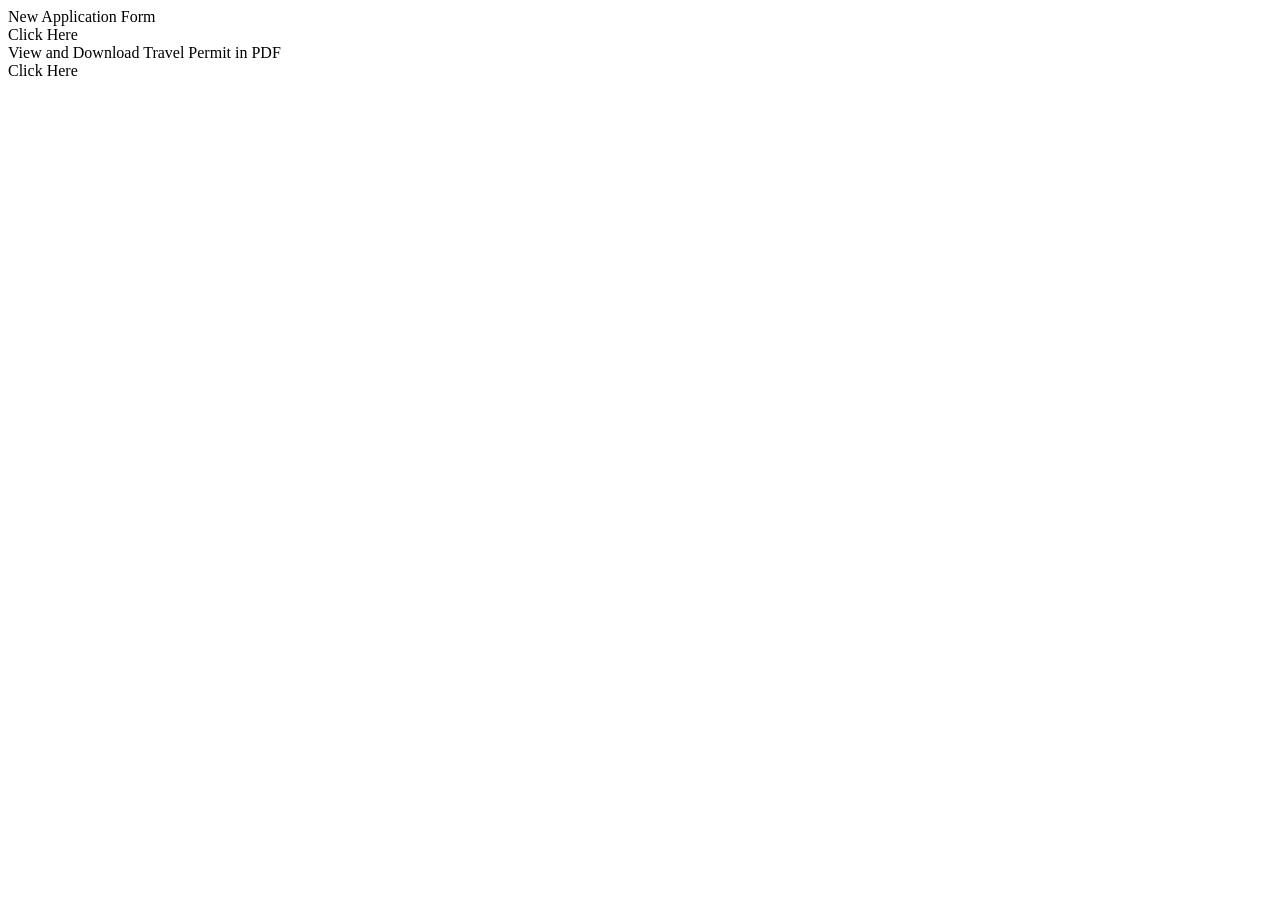
<file: src/main/resources/templates/citizen/index.html>
<!DOCTYPE html>
<html xmlns:th="http://www.thymeleaf.org" xmlns:sec="http://www.thymeleaf.org/extras/spring-security" lang="en">

<head>
  <span th:replace="fragments/citizen_fragments :: head('e-TravelPermit')">
  </span>
  <span th:replace="fragments/citizen_fragments :: common-css"></span>
</head>

<body id="page-top">
  <div id="wrapper">
    <span th:replace="fragments/citizen_fragments :: side-navbar('home','')"></span>
    <div id="content-wrapper" class="d-flex flex-column">
      <div id="content">
        <span th:replace="fragments/citizen_fragments :: top-navbar"></span>
        <div class="container-fluid">
          <div class="row">
            <div class="col-xl-6 col-md-6 mb-4">
              <div class="card border-left-info shadow h-100 py-2">
                <div class="card-body count-card">
                  <a th:href="@{/citizen/newRequest}" style="text-decoration: none;">
                    <div class="row no-gutters align-items-center">
                      <div class="col mr-2">
                        <div class="text-xs font-weight-bold text-info text-uppercase mb-1">
                          New Application Form
                        </div>
                        <div class="text-xs font-weight-bold text-gray-800">
                          Click Here
                        </div>
                      </div>
                      <div class="col-auto">
                        <i class="fas fa-times-circle fa-2x text-gray-300"></i>
                      </div>
                    </div>
                  </a>
                </div>
              </div>
            </div>
            <div class="col-xl-6 col-md-6 mb-4">
              <div class="card border-left-success shadow h-100 py-2">
                <div class="card-body count-card">
                  <a th:href="@{/citizen/getApplications}" style="text-decoration: none;">
                    <div class="row no-gutters align-items-center">
                      <div class="col mr-2">
                        <div class="text-xs font-weight-bold text-success text-uppercase mb-1">
                          View and Download Travel Permit in PDF
                        </div>
                        <div class="text-xs font-weight-bold text-gray-800">
                          Click Here
                        </div>
                      </div>
                      <div class="col-auto">
                        <i class="fas fa-edit fa-2x text-gray-300"></i>
                      </div>
                    </div>
                  </a>
                </div>
              </div>
            </div>
          </div>
        </div>
      </div>
      <span th:replace="fragments/citizen_fragments :: footer"></span>
    </div>
  </div>
  <a class="scroll-to-top rounded" href="#page-top">
    <i class="fas fa-angle-up"></i>
  </a>
  <span th:replace="fragments/citizen_fragments :: common-js('')"></span>
  <script th:if="${successMsg}" th:inline="javascript">
    /*<![CDATA[*/
    var msg = /*[[${successMsg}]]*/ "";
    /*]]>*/
    $.alert({
      title: 'Success!',
      content: msg,
      type: 'green',
      typeAnimated: true
    });
  </script>
  <script th:if="${errMsg}" th:inline="javascript">
    /*<![CDATA[*/
    var msg = /*[[${errMsg}]]*/ "";
    /*]]>*/
    $.alert({
      title: 'Error!',
      content: msg,
      type: 'red',
      typeAnimated: true
    });
  </script>
  <script>
    $(function () {
      $(".loader").fadeOut("slow");
    });
  </script>
</body>

</html>
</file>
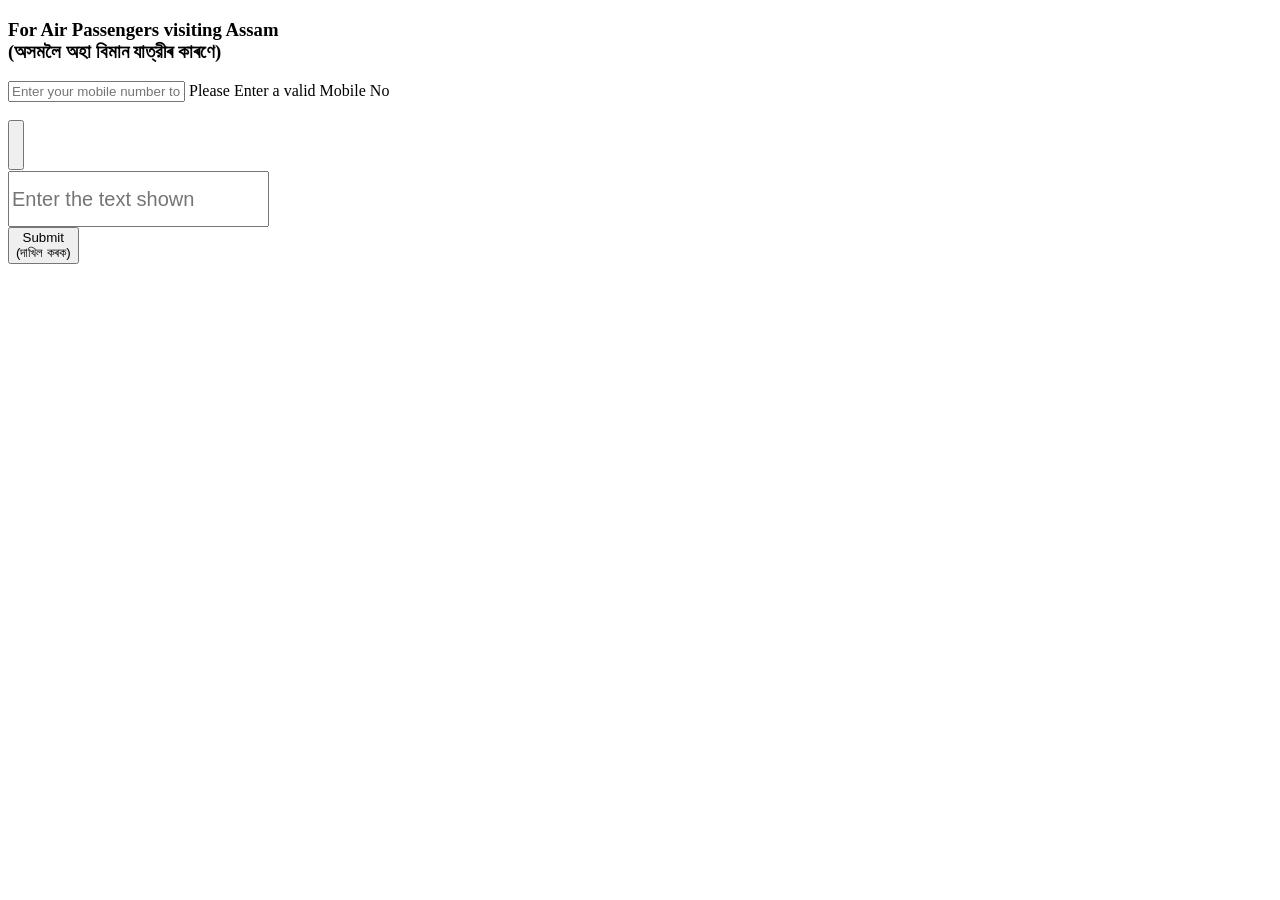
<file: src/main/resources/templates/unlogged/index.html>
<!DOCTYPE html>
<html lang="en">

<head>
  <span th:replace="fragments/unlogged_fragments :: head('e-TravelPermit')">
  </span>
  <span th:replace="fragments/unlogged_fragments :: common-css"></span>
</head>


<body>
  <nav th:replace="fragments/unlogged_fragments :: nav-top"></nav>

  <!-- Masthead -->
  <header class="masthead text-white text-center">
    <div class="overlay"></div>
    <div class="container" style="filter: none;-webkit-filter: none;">
      <div class="row">
        <div class="col-xl-9 mx-auto">
          <h3 class="mb-5">
            For Air Passengers visiting Assam<br />(অসমলৈ অহা বিমান যাত্রীৰ কাৰণে)
          </h3>
        </div>
        <div class="col-md-10 col-lg-8 col-xl-7 mx-auto">
          <form th:action="@{/register}" method="POST" autocomplete="off">
            <div class="row">
              <div class="col-12 mb-3">
                <input type="text" name="mobileNo" id="mobileNo" class="form-control form-control-lg w-100"
                  placeholder="Enter your mobile number to continue....." maxlength="10"
                  onkeyup="if (/\D/g.test(this.value)) this.value = this.value.replace(/\D/g,'')" />
                <span class="error" th:if="${errMsg}">Please Enter a valid Mobile No</span>
              </div>
            </div>
            <div class="row">
              <div class="col-4">
                <img id="captchaImg" th:src="@{/genCaptchaRegister.png}">
              </div>
              <div class="col-2">
                <button onclick="refreshcatcha();" id="captchaRefreshBut" type="button" class="btn btn-secondary w-100"
                  style="height : 50px;"><i class="fas fa-redo"></i></button>
              </div>
              <div class="col-6">
                <input type="text" class="form-control w-100" name="captcha" id="captcha" autocomplete="off" required
                  placeholder="Enter the text shown" style="height : 50px; font-size: 20px;">
              </div>
            </div>
            <div class="row mt-3">
              <div class="col-4 offset-md-4">
                <button type="submit" class="btn btn-block btn-lg btn-primary">
                  Submit<br>(দাখিল কৰক)
                </button>
              </div>
            </div>
          </form>
        </div>
      </div>
    </div>
  </header>

  <footer th:replace="fragments/unlogged_fragments :: footer"></footer>

  <span th:replace="fragments/unlogged_fragments :: common-js"></span>

  <span th:replace="fragments/unlogged_fragments :: login-modal"></span>

  <script>
    $(window).on("load", function () {
      $("#loginModal").click(function () {
        refreshcatchaLogin();
        $("#myModal").modal("show");
      });
      refreshcatcha();
      $('#myModal').on('hidden.bs.modal', function () {
        refreshcatcha();
      });
    });
  </script>
  <script th:if="${msg}" th:inline="javascript">
    /*<![CDATA[*/
    var msg = /*[[${msg}]]*/ "";
    /*]]>*/
    $.alert({
      title: 'Success!',
      content: msg,
      type: 'green',
      typeAnimated: true
    });
  </script>
  <script th:if="${msgErr}" th:inline="javascript">
    /*<![CDATA[*/
    var msg = /*[[${msgErr}]]*/ "";
    /*]]>*/
    $.alert({
      title: 'Error!',
      content: msg,
      type: 'red',
      typeAnimated: true
    });
  </script>
  <script>
    function refreshcatcha() {
      var id = Math.random();
      $('#captchaImg').attr("src", contextPath + "genCaptchaRegister.png?" + id);
      // $('#ansCaptcha').val("");
    }

    function refreshcatchaLogin() {
      var id = Math.random();
      $('#captchaImgLogin').attr("src", contextPath + "genCaptcha.png?" + id);
      // $('#ansCaptcha').val("");
    }
  </script>
  <script th:if="${param.error}" th:inline="javascript">
    $(window).on("load", function () {
      /*<![CDATA[*/
      var msg = /*[[${param.error}]]*/ "";
      /*]]>*/
      $("#errorMsg").html(msg);
      $("#myModal").modal("show");
    });
  </script>
</body>

</html>
</file>
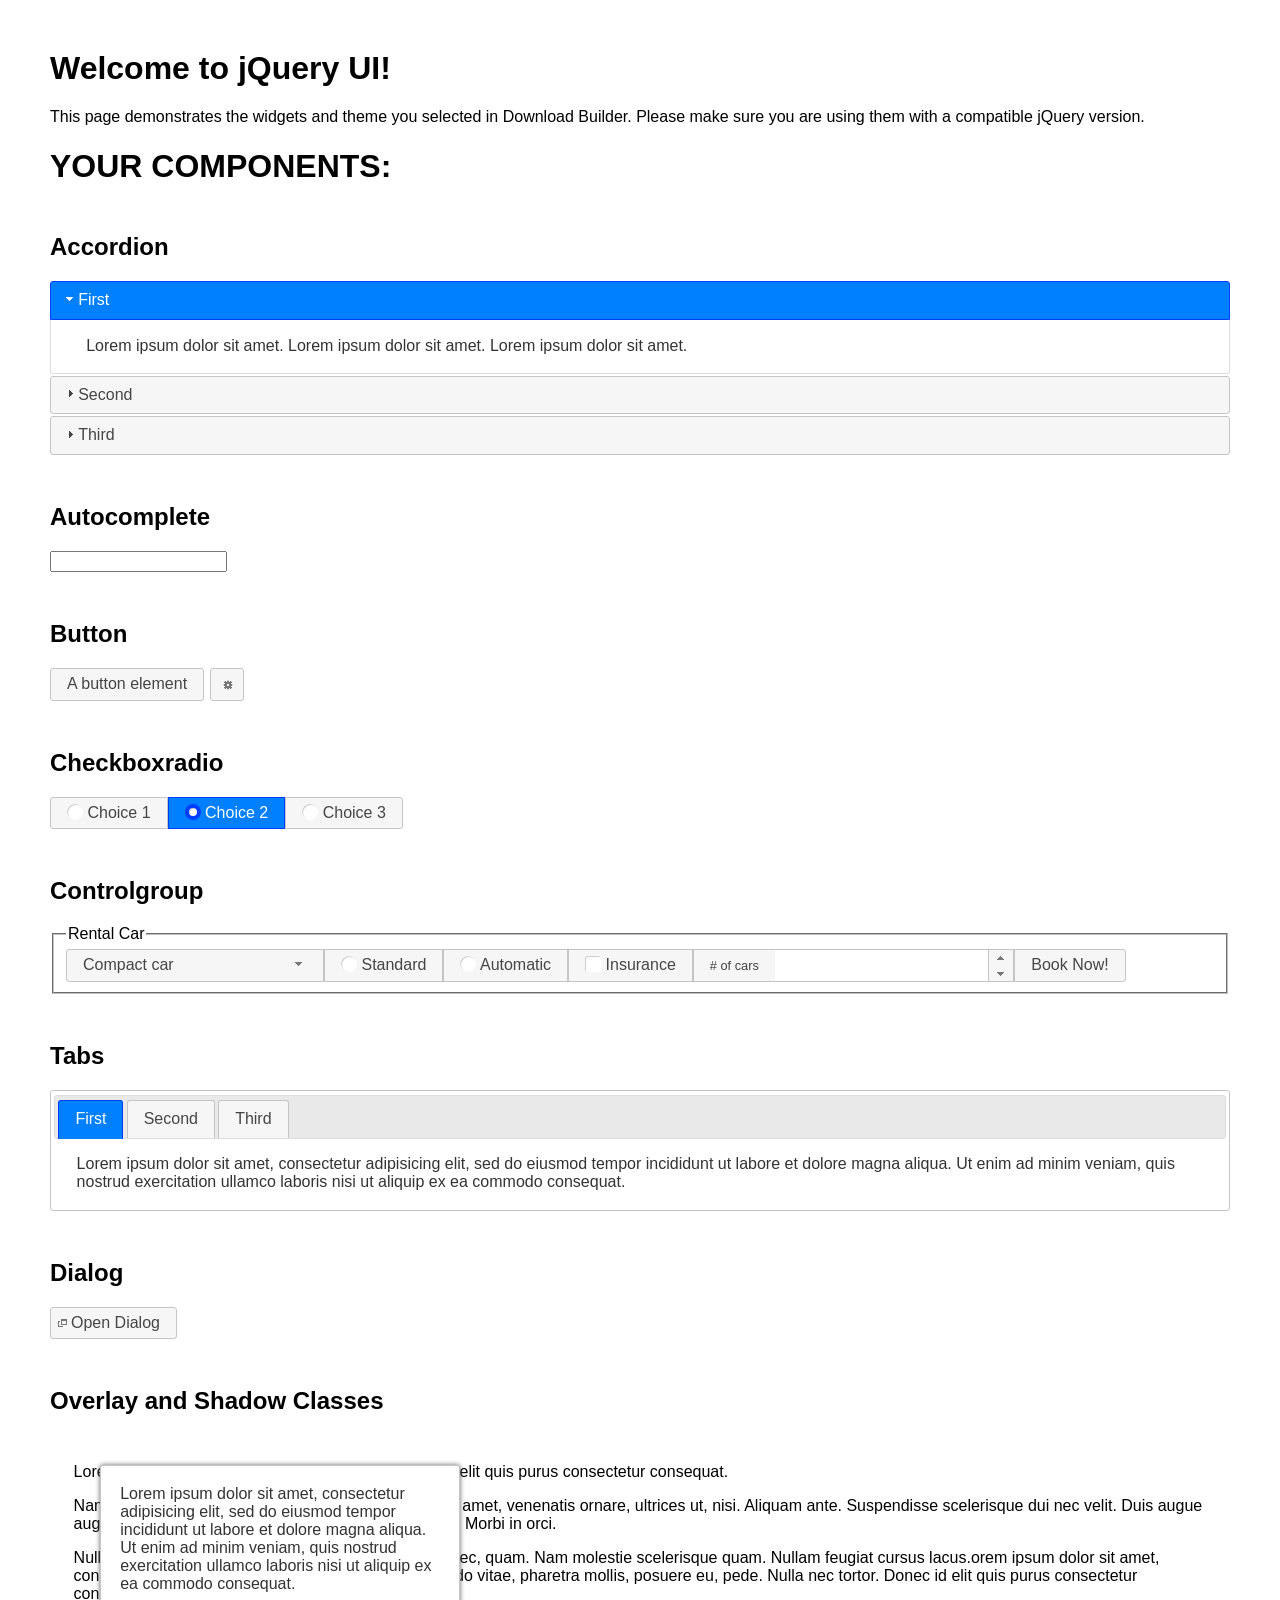
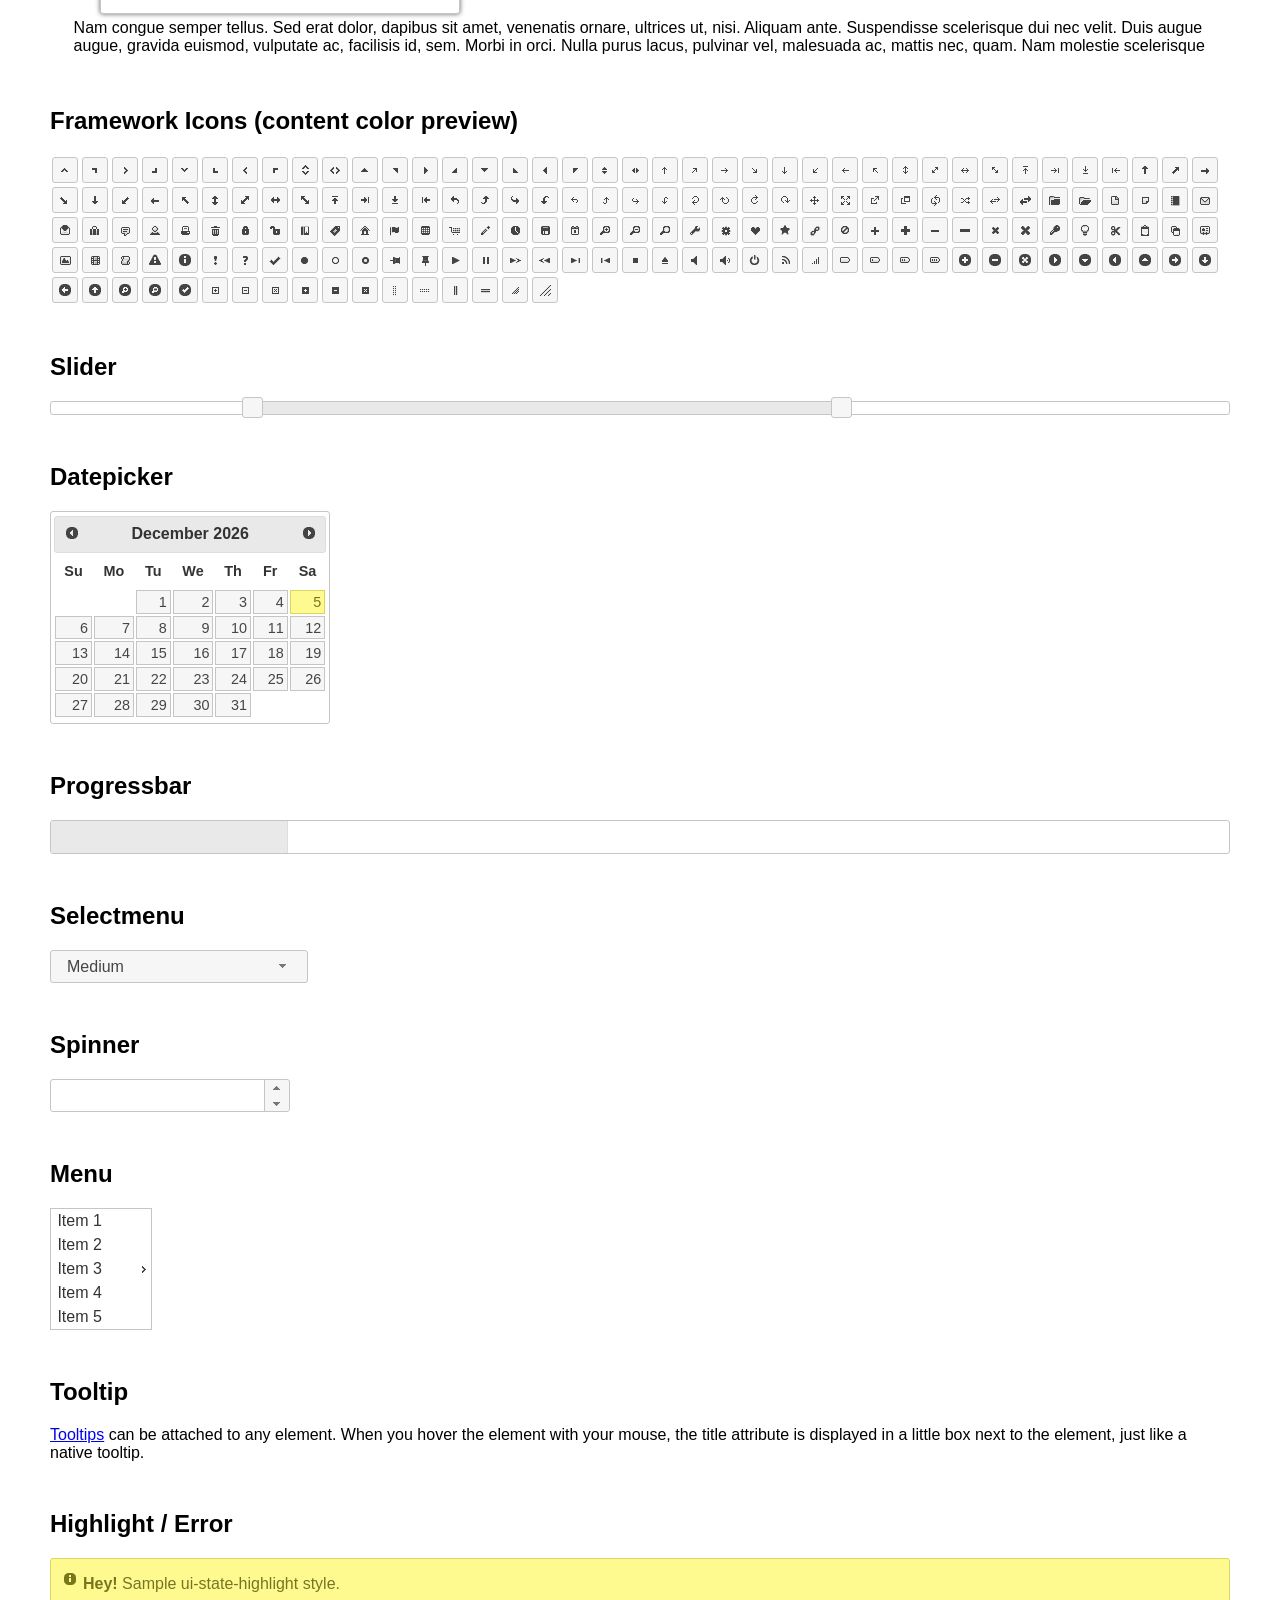
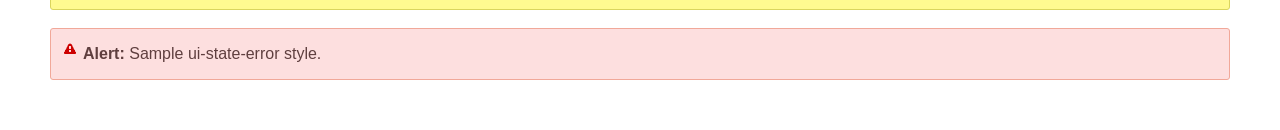
<file: src/main/resources/static/plugins/jqueryUI/index.html>
<!doctype html>
<html lang="us">
<head>
	<meta charset="utf-8">
	<title>jQuery UI Example Page</title>
	<link href="jquery-ui.css" rel="stylesheet">
	<style>
	body{
		font-family: "Trebuchet MS", sans-serif;
		margin: 50px;
	}
	.demoHeaders {
		margin-top: 2em;
	}
	#dialog-link {
		padding: .4em 1em .4em 20px;
		text-decoration: none;
		position: relative;
	}
	#dialog-link span.ui-icon {
		margin: 0 5px 0 0;
		position: absolute;
		left: .2em;
		top: 50%;
		margin-top: -8px;
	}
	#icons {
		margin: 0;
		padding: 0;
	}
	#icons li {
		margin: 2px;
		position: relative;
		padding: 4px 0;
		cursor: pointer;
		float: left;
		list-style: none;
	}
	#icons span.ui-icon {
		float: left;
		margin: 0 4px;
	}
	.fakewindowcontain .ui-widget-overlay {
		position: absolute;
	}
	select {
		width: 200px;
	}
	</style>
</head>
<body>

<h1>Welcome to jQuery UI!</h1>

<div class="ui-widget">
	<p>This page demonstrates the widgets and theme you selected in Download Builder. Please make sure you are using them with a compatible jQuery version.</p>
</div>

<h1>YOUR COMPONENTS:</h1>


<!-- Accordion -->
<h2 class="demoHeaders">Accordion</h2>
<div id="accordion">
	<h3>First</h3>
	<div>Lorem ipsum dolor sit amet. Lorem ipsum dolor sit amet. Lorem ipsum dolor sit amet.</div>
	<h3>Second</h3>
	<div>Phasellus mattis tincidunt nibh.</div>
	<h3>Third</h3>
	<div>Nam dui erat, auctor a, dignissim quis.</div>
</div>



<!-- Autocomplete -->
<h2 class="demoHeaders">Autocomplete</h2>
<div>
	<input id="autocomplete" title="type &quot;a&quot;">
</div>



<!-- Button -->
<h2 class="demoHeaders">Button</h2>
<button id="button">A button element</button>
<button id="button-icon">An icon-only button</button>



<!-- Checkboxradio -->
<h2 class="demoHeaders">Checkboxradio</h2>
<form style="margin-top: 1em;">
	<div id="radioset">
		<input type="radio" id="radio1" name="radio"><label for="radio1">Choice 1</label>
		<input type="radio" id="radio2" name="radio" checked="checked"><label for="radio2">Choice 2</label>
		<input type="radio" id="radio3" name="radio"><label for="radio3">Choice 3</label>
	</div>
</form>



<!-- Controlgroup -->
<h2 class="demoHeaders">Controlgroup</h2>
<fieldset>
	<legend>Rental Car</legend>
	<div id="controlgroup">
		<select id="car-type">
			<option>Compact car</option>
			<option>Midsize car</option>
			<option>Full size car</option>
			<option>SUV</option>
			<option>Luxury</option>
			<option>Truck</option>
			<option>Van</option>
		</select>
		<label for="transmission-standard">Standard</label>
		<input type="radio" name="transmission" id="transmission-standard">
		<label for="transmission-automatic">Automatic</label>
		<input type="radio" name="transmission" id="transmission-automatic">
		<label for="insurance">Insurance</label>
		<input type="checkbox" name="insurance" id="insurance">
		<label for="horizontal-spinner" class="ui-controlgroup-label"># of cars</label>
		<input id="horizontal-spinner" class="ui-spinner-input">
		<button>Book Now!</button>
	</div>
</fieldset>



<!-- Tabs -->
<h2 class="demoHeaders">Tabs</h2>
<div id="tabs">
	<ul>
		<li><a href="#tabs-1">First</a></li>
		<li><a href="#tabs-2">Second</a></li>
		<li><a href="#tabs-3">Third</a></li>
	</ul>
	<div id="tabs-1">Lorem ipsum dolor sit amet, consectetur adipisicing elit, sed do eiusmod tempor incididunt ut labore et dolore magna aliqua. Ut enim ad minim veniam, quis nostrud exercitation ullamco laboris nisi ut aliquip ex ea commodo consequat.</div>
	<div id="tabs-2">Phasellus mattis tincidunt nibh. Cras orci urna, blandit id, pretium vel, aliquet ornare, felis. Maecenas scelerisque sem non nisl. Fusce sed lorem in enim dictum bibendum.</div>
	<div id="tabs-3">Nam dui erat, auctor a, dignissim quis, sollicitudin eu, felis. Pellentesque nisi urna, interdum eget, sagittis et, consequat vestibulum, lacus. Mauris porttitor ullamcorper augue.</div>
</div>



<h2 class="demoHeaders">Dialog</h2>
<p>
	<button id="dialog-link" class="ui-button ui-corner-all ui-widget">
		<span class="ui-icon ui-icon-newwin"></span>Open Dialog
	</button>
</p>

<h2 class="demoHeaders">Overlay and Shadow Classes</h2>
<div style="position: relative; width: 96%; height: 200px; padding:1% 2%; overflow:hidden;" class="fakewindowcontain">
	<p>Lorem ipsum dolor sit amet,  Nulla nec tortor. Donec id elit quis purus consectetur consequat. </p><p>Nam congue semper tellus. Sed erat dolor, dapibus sit amet, venenatis ornare, ultrices ut, nisi. Aliquam ante. Suspendisse scelerisque dui nec velit. Duis augue augue, gravida euismod, vulputate ac, facilisis id, sem. Morbi in orci. </p><p>Nulla purus lacus, pulvinar vel, malesuada ac, mattis nec, quam. Nam molestie scelerisque quam. Nullam feugiat cursus lacus.orem ipsum dolor sit amet, consectetur adipiscing elit. Donec libero risus, commodo vitae, pharetra mollis, posuere eu, pede. Nulla nec tortor. Donec id elit quis purus consectetur consequat. </p><p>Nam congue semper tellus. Sed erat dolor, dapibus sit amet, venenatis ornare, ultrices ut, nisi. Aliquam ante. Suspendisse scelerisque dui nec velit. Duis augue augue, gravida euismod, vulputate ac, facilisis id, sem. Morbi in orci. Nulla purus lacus, pulvinar vel, malesuada ac, mattis nec, quam. Nam molestie scelerisque quam. </p><p>Nullam feugiat cursus lacus.orem ipsum dolor sit amet, consectetur adipiscing elit. Donec libero risus, commodo vitae, pharetra mollis, posuere eu, pede. Nulla nec tortor. Donec id elit quis purus consectetur consequat. Nam congue semper tellus. Sed erat dolor, dapibus sit amet, venenatis ornare, ultrices ut, nisi. Aliquam ante. </p><p>Suspendisse scelerisque dui nec velit. Duis augue augue, gravida euismod, vulputate ac, facilisis id, sem. Morbi in orci. Nulla purus lacus, pulvinar vel, malesuada ac, mattis nec, quam. Nam molestie scelerisque quam. Nullam feugiat cursus lacus.orem ipsum dolor sit amet, consectetur adipiscing elit. Donec libero risus, commodo vitae, pharetra mollis, posuere eu, pede. Nulla nec tortor. Donec id elit quis purus consectetur consequat. Nam congue semper tellus. Sed erat dolor, dapibus sit amet, venenatis ornare, ultrices ut, nisi. </p>

	<!-- ui-dialog -->
	<div class="ui-widget-overlay ui-front"></div>
	<div style="position: absolute; width: 320px; left: 50px; top: 30px; padding: 1.2em" class="ui-widget ui-front ui-widget-content ui-corner-all ui-widget-shadow">
		Lorem ipsum dolor sit amet, consectetur adipisicing elit, sed do eiusmod tempor incididunt ut labore et dolore magna aliqua. Ut enim ad minim veniam, quis nostrud exercitation ullamco laboris nisi ut aliquip ex ea commodo consequat.
	</div>

</div>

<!-- ui-dialog -->
<div id="dialog" title="Dialog Title">
	<p>Lorem ipsum dolor sit amet, consectetur adipisicing elit, sed do eiusmod tempor incididunt ut labore et dolore magna aliqua. Ut enim ad minim veniam, quis nostrud exercitation ullamco laboris nisi ut aliquip ex ea commodo consequat.</p>
</div>



<h2 class="demoHeaders">Framework Icons (content color preview)</h2>
<ul id="icons" class="ui-widget ui-helper-clearfix">
	<li class="ui-state-default ui-corner-all" title=".ui-icon-caret-1-n"><span class="ui-icon ui-icon-caret-1-n"></span></li>
	<li class="ui-state-default ui-corner-all" title=".ui-icon-caret-1-ne"><span class="ui-icon ui-icon-caret-1-ne"></span></li>
	<li class="ui-state-default ui-corner-all" title=".ui-icon-caret-1-e"><span class="ui-icon ui-icon-caret-1-e"></span></li>
	<li class="ui-state-default ui-corner-all" title=".ui-icon-caret-1-se"><span class="ui-icon ui-icon-caret-1-se"></span></li>
	<li class="ui-state-default ui-corner-all" title=".ui-icon-caret-1-s"><span class="ui-icon ui-icon-caret-1-s"></span></li>
	<li class="ui-state-default ui-corner-all" title=".ui-icon-caret-1-sw"><span class="ui-icon ui-icon-caret-1-sw"></span></li>
	<li class="ui-state-default ui-corner-all" title=".ui-icon-caret-1-w"><span class="ui-icon ui-icon-caret-1-w"></span></li>
	<li class="ui-state-default ui-corner-all" title=".ui-icon-caret-1-nw"><span class="ui-icon ui-icon-caret-1-nw"></span></li>
	<li class="ui-state-default ui-corner-all" title=".ui-icon-caret-2-n-s"><span class="ui-icon ui-icon-caret-2-n-s"></span></li>
	<li class="ui-state-default ui-corner-all" title=".ui-icon-caret-2-e-w"><span class="ui-icon ui-icon-caret-2-e-w"></span></li>
	<li class="ui-state-default ui-corner-all" title=".ui-icon-triangle-1-n"><span class="ui-icon ui-icon-triangle-1-n"></span></li>
	<li class="ui-state-default ui-corner-all" title=".ui-icon-triangle-1-ne"><span class="ui-icon ui-icon-triangle-1-ne"></span></li>
	<li class="ui-state-default ui-corner-all" title=".ui-icon-triangle-1-e"><span class="ui-icon ui-icon-triangle-1-e"></span></li>
	<li class="ui-state-default ui-corner-all" title=".ui-icon-triangle-1-se"><span class="ui-icon ui-icon-triangle-1-se"></span></li>
	<li class="ui-state-default ui-corner-all" title=".ui-icon-triangle-1-s"><span class="ui-icon ui-icon-triangle-1-s"></span></li>
	<li class="ui-state-default ui-corner-all" title=".ui-icon-triangle-1-sw"><span class="ui-icon ui-icon-triangle-1-sw"></span></li>
	<li class="ui-state-default ui-corner-all" title=".ui-icon-triangle-1-w"><span class="ui-icon ui-icon-triangle-1-w"></span></li>
	<li class="ui-state-default ui-corner-all" title=".ui-icon-triangle-1-nw"><span class="ui-icon ui-icon-triangle-1-nw"></span></li>
	<li class="ui-state-default ui-corner-all" title=".ui-icon-triangle-2-n-s"><span class="ui-icon ui-icon-triangle-2-n-s"></span></li>
	<li class="ui-state-default ui-corner-all" title=".ui-icon-triangle-2-e-w"><span class="ui-icon ui-icon-triangle-2-e-w"></span></li>
	<li class="ui-state-default ui-corner-all" title=".ui-icon-arrow-1-n"><span class="ui-icon ui-icon-arrow-1-n"></span></li>
	<li class="ui-state-default ui-corner-all" title=".ui-icon-arrow-1-ne"><span class="ui-icon ui-icon-arrow-1-ne"></span></li>
	<li class="ui-state-default ui-corner-all" title=".ui-icon-arrow-1-e"><span class="ui-icon ui-icon-arrow-1-e"></span></li>
	<li class="ui-state-default ui-corner-all" title=".ui-icon-arrow-1-se"><span class="ui-icon ui-icon-arrow-1-se"></span></li>
	<li class="ui-state-default ui-corner-all" title=".ui-icon-arrow-1-s"><span class="ui-icon ui-icon-arrow-1-s"></span></li>
	<li class="ui-state-default ui-corner-all" title=".ui-icon-arrow-1-sw"><span class="ui-icon ui-icon-arrow-1-sw"></span></li>
	<li class="ui-state-default ui-corner-all" title=".ui-icon-arrow-1-w"><span class="ui-icon ui-icon-arrow-1-w"></span></li>
	<li class="ui-state-default ui-corner-all" title=".ui-icon-arrow-1-nw"><span class="ui-icon ui-icon-arrow-1-nw"></span></li>
	<li class="ui-state-default ui-corner-all" title=".ui-icon-arrow-2-n-s"><span class="ui-icon ui-icon-arrow-2-n-s"></span></li>
	<li class="ui-state-default ui-corner-all" title=".ui-icon-arrow-2-ne-sw"><span class="ui-icon ui-icon-arrow-2-ne-sw"></span></li>
	<li class="ui-state-default ui-corner-all" title=".ui-icon-arrow-2-e-w"><span class="ui-icon ui-icon-arrow-2-e-w"></span></li>
	<li class="ui-state-default ui-corner-all" title=".ui-icon-arrow-2-se-nw"><span class="ui-icon ui-icon-arrow-2-se-nw"></span></li>
	<li class="ui-state-default ui-corner-all" title=".ui-icon-arrowstop-1-n"><span class="ui-icon ui-icon-arrowstop-1-n"></span></li>
	<li class="ui-state-default ui-corner-all" title=".ui-icon-arrowstop-1-e"><span class="ui-icon ui-icon-arrowstop-1-e"></span></li>
	<li class="ui-state-default ui-corner-all" title=".ui-icon-arrowstop-1-s"><span class="ui-icon ui-icon-arrowstop-1-s"></span></li>
	<li class="ui-state-default ui-corner-all" title=".ui-icon-arrowstop-1-w"><span class="ui-icon ui-icon-arrowstop-1-w"></span></li>
	<li class="ui-state-default ui-corner-all" title=".ui-icon-arrowthick-1-n"><span class="ui-icon ui-icon-arrowthick-1-n"></span></li>
	<li class="ui-state-default ui-corner-all" title=".ui-icon-arrowthick-1-ne"><span class="ui-icon ui-icon-arrowthick-1-ne"></span></li>
	<li class="ui-state-default ui-corner-all" title=".ui-icon-arrowthick-1-e"><span class="ui-icon ui-icon-arrowthick-1-e"></span></li>
	<li class="ui-state-default ui-corner-all" title=".ui-icon-arrowthick-1-se"><span class="ui-icon ui-icon-arrowthick-1-se"></span></li>
	<li class="ui-state-default ui-corner-all" title=".ui-icon-arrowthick-1-s"><span class="ui-icon ui-icon-arrowthick-1-s"></span></li>
	<li class="ui-state-default ui-corner-all" title=".ui-icon-arrowthick-1-sw"><span class="ui-icon ui-icon-arrowthick-1-sw"></span></li>
	<li class="ui-state-default ui-corner-all" title=".ui-icon-arrowthick-1-w"><span class="ui-icon ui-icon-arrowthick-1-w"></span></li>
	<li class="ui-state-default ui-corner-all" title=".ui-icon-arrowthick-1-nw"><span class="ui-icon ui-icon-arrowthick-1-nw"></span></li>
	<li class="ui-state-default ui-corner-all" title=".ui-icon-arrowthick-2-n-s"><span class="ui-icon ui-icon-arrowthick-2-n-s"></span></li>
	<li class="ui-state-default ui-corner-all" title=".ui-icon-arrowthick-2-ne-sw"><span class="ui-icon ui-icon-arrowthick-2-ne-sw"></span></li>
	<li class="ui-state-default ui-corner-all" title=".ui-icon-arrowthick-2-e-w"><span class="ui-icon ui-icon-arrowthick-2-e-w"></span></li>
	<li class="ui-state-default ui-corner-all" title=".ui-icon-arrowthick-2-se-nw"><span class="ui-icon ui-icon-arrowthick-2-se-nw"></span></li>
	<li class="ui-state-default ui-corner-all" title=".ui-icon-arrowthickstop-1-n"><span class="ui-icon ui-icon-arrowthickstop-1-n"></span></li>
	<li class="ui-state-default ui-corner-all" title=".ui-icon-arrowthickstop-1-e"><span class="ui-icon ui-icon-arrowthickstop-1-e"></span></li>
	<li class="ui-state-default ui-corner-all" title=".ui-icon-arrowthickstop-1-s"><span class="ui-icon ui-icon-arrowthickstop-1-s"></span></li>
	<li class="ui-state-default ui-corner-all" title=".ui-icon-arrowthickstop-1-w"><span class="ui-icon ui-icon-arrowthickstop-1-w"></span></li>
	<li class="ui-state-default ui-corner-all" title=".ui-icon-arrowreturnthick-1-w"><span class="ui-icon ui-icon-arrowreturnthick-1-w"></span></li>
	<li class="ui-state-default ui-corner-all" title=".ui-icon-arrowreturnthick-1-n"><span class="ui-icon ui-icon-arrowreturnthick-1-n"></span></li>
	<li class="ui-state-default ui-corner-all" title=".ui-icon-arrowreturnthick-1-e"><span class="ui-icon ui-icon-arrowreturnthick-1-e"></span></li>
	<li class="ui-state-default ui-corner-all" title=".ui-icon-arrowreturnthick-1-s"><span class="ui-icon ui-icon-arrowreturnthick-1-s"></span></li>
	<li class="ui-state-default ui-corner-all" title=".ui-icon-arrowreturn-1-w"><span class="ui-icon ui-icon-arrowreturn-1-w"></span></li>
	<li class="ui-state-default ui-corner-all" title=".ui-icon-arrowreturn-1-n"><span class="ui-icon ui-icon-arrowreturn-1-n"></span></li>
	<li class="ui-state-default ui-corner-all" title=".ui-icon-arrowreturn-1-e"><span class="ui-icon ui-icon-arrowreturn-1-e"></span></li>
	<li class="ui-state-default ui-corner-all" title=".ui-icon-arrowreturn-1-s"><span class="ui-icon ui-icon-arrowreturn-1-s"></span></li>
	<li class="ui-state-default ui-corner-all" title=".ui-icon-arrowrefresh-1-w"><span class="ui-icon ui-icon-arrowrefresh-1-w"></span></li>
	<li class="ui-state-default ui-corner-all" title=".ui-icon-arrowrefresh-1-n"><span class="ui-icon ui-icon-arrowrefresh-1-n"></span></li>
	<li class="ui-state-default ui-corner-all" title=".ui-icon-arrowrefresh-1-e"><span class="ui-icon ui-icon-arrowrefresh-1-e"></span></li>
	<li class="ui-state-default ui-corner-all" title=".ui-icon-arrowrefresh-1-s"><span class="ui-icon ui-icon-arrowrefresh-1-s"></span></li>
	<li class="ui-state-default ui-corner-all" title=".ui-icon-arrow-4"><span class="ui-icon ui-icon-arrow-4"></span></li>
	<li class="ui-state-default ui-corner-all" title=".ui-icon-arrow-4-diag"><span class="ui-icon ui-icon-arrow-4-diag"></span></li>
	<li class="ui-state-default ui-corner-all" title=".ui-icon-extlink"><span class="ui-icon ui-icon-extlink"></span></li>
	<li class="ui-state-default ui-corner-all" title=".ui-icon-newwin"><span class="ui-icon ui-icon-newwin"></span></li>
	<li class="ui-state-default ui-corner-all" title=".ui-icon-refresh"><span class="ui-icon ui-icon-refresh"></span></li>
	<li class="ui-state-default ui-corner-all" title=".ui-icon-shuffle"><span class="ui-icon ui-icon-shuffle"></span></li>
	<li class="ui-state-default ui-corner-all" title=".ui-icon-transfer-e-w"><span class="ui-icon ui-icon-transfer-e-w"></span></li>
	<li class="ui-state-default ui-corner-all" title=".ui-icon-transferthick-e-w"><span class="ui-icon ui-icon-transferthick-e-w"></span></li>
	<li class="ui-state-default ui-corner-all" title=".ui-icon-folder-collapsed"><span class="ui-icon ui-icon-folder-collapsed"></span></li>
	<li class="ui-state-default ui-corner-all" title=".ui-icon-folder-open"><span class="ui-icon ui-icon-folder-open"></span></li>
	<li class="ui-state-default ui-corner-all" title=".ui-icon-document"><span class="ui-icon ui-icon-document"></span></li>
	<li class="ui-state-default ui-corner-all" title=".ui-icon-document-b"><span class="ui-icon ui-icon-document-b"></span></li>
	<li class="ui-state-default ui-corner-all" title=".ui-icon-note"><span class="ui-icon ui-icon-note"></span></li>
	<li class="ui-state-default ui-corner-all" title=".ui-icon-mail-closed"><span class="ui-icon ui-icon-mail-closed"></span></li>
	<li class="ui-state-default ui-corner-all" title=".ui-icon-mail-open"><span class="ui-icon ui-icon-mail-open"></span></li>
	<li class="ui-state-default ui-corner-all" title=".ui-icon-suitcase"><span class="ui-icon ui-icon-suitcase"></span></li>
	<li class="ui-state-default ui-corner-all" title=".ui-icon-comment"><span class="ui-icon ui-icon-comment"></span></li>
	<li class="ui-state-default ui-corner-all" title=".ui-icon-person"><span class="ui-icon ui-icon-person"></span></li>
	<li class="ui-state-default ui-corner-all" title=".ui-icon-print"><span class="ui-icon ui-icon-print"></span></li>
	<li class="ui-state-default ui-corner-all" title=".ui-icon-trash"><span class="ui-icon ui-icon-trash"></span></li>
	<li class="ui-state-default ui-corner-all" title=".ui-icon-locked"><span class="ui-icon ui-icon-locked"></span></li>
	<li class="ui-state-default ui-corner-all" title=".ui-icon-unlocked"><span class="ui-icon ui-icon-unlocked"></span></li>
	<li class="ui-state-default ui-corner-all" title=".ui-icon-bookmark"><span class="ui-icon ui-icon-bookmark"></span></li>
	<li class="ui-state-default ui-corner-all" title=".ui-icon-tag"><span class="ui-icon ui-icon-tag"></span></li>
	<li class="ui-state-default ui-corner-all" title=".ui-icon-home"><span class="ui-icon ui-icon-home"></span></li>
	<li class="ui-state-default ui-corner-all" title=".ui-icon-flag"><span class="ui-icon ui-icon-flag"></span></li>
	<li class="ui-state-default ui-corner-all" title=".ui-icon-calculator"><span class="ui-icon ui-icon-calculator"></span></li>
	<li class="ui-state-default ui-corner-all" title=".ui-icon-cart"><span class="ui-icon ui-icon-cart"></span></li>
	<li class="ui-state-default ui-corner-all" title=".ui-icon-pencil"><span class="ui-icon ui-icon-pencil"></span></li>
	<li class="ui-state-default ui-corner-all" title=".ui-icon-clock"><span class="ui-icon ui-icon-clock"></span></li>
	<li class="ui-state-default ui-corner-all" title=".ui-icon-disk"><span class="ui-icon ui-icon-disk"></span></li>
	<li class="ui-state-default ui-corner-all" title=".ui-icon-calendar"><span class="ui-icon ui-icon-calendar"></span></li>
	<li class="ui-state-default ui-corner-all" title=".ui-icon-zoomin"><span class="ui-icon ui-icon-zoomin"></span></li>
	<li class="ui-state-default ui-corner-all" title=".ui-icon-zoomout"><span class="ui-icon ui-icon-zoomout"></span></li>
	<li class="ui-state-default ui-corner-all" title=".ui-icon-search"><span class="ui-icon ui-icon-search"></span></li>
	<li class="ui-state-default ui-corner-all" title=".ui-icon-wrench"><span class="ui-icon ui-icon-wrench"></span></li>
	<li class="ui-state-default ui-corner-all" title=".ui-icon-gear"><span class="ui-icon ui-icon-gear"></span></li>
	<li class="ui-state-default ui-corner-all" title=".ui-icon-heart"><span class="ui-icon ui-icon-heart"></span></li>
	<li class="ui-state-default ui-corner-all" title=".ui-icon-star"><span class="ui-icon ui-icon-star"></span></li>
	<li class="ui-state-default ui-corner-all" title=".ui-icon-link"><span class="ui-icon ui-icon-link"></span></li>
	<li class="ui-state-default ui-corner-all" title=".ui-icon-cancel"><span class="ui-icon ui-icon-cancel"></span></li>
	<li class="ui-state-default ui-corner-all" title=".ui-icon-plus"><span class="ui-icon ui-icon-plus"></span></li>
	<li class="ui-state-default ui-corner-all" title=".ui-icon-plusthick"><span class="ui-icon ui-icon-plusthick"></span></li>
	<li class="ui-state-default ui-corner-all" title=".ui-icon-minus"><span class="ui-icon ui-icon-minus"></span></li>
	<li class="ui-state-default ui-corner-all" title=".ui-icon-minusthick"><span class="ui-icon ui-icon-minusthick"></span></li>
	<li class="ui-state-default ui-corner-all" title=".ui-icon-close"><span class="ui-icon ui-icon-close"></span></li>
	<li class="ui-state-default ui-corner-all" title=".ui-icon-closethick"><span class="ui-icon ui-icon-closethick"></span></li>
	<li class="ui-state-default ui-corner-all" title=".ui-icon-key"><span class="ui-icon ui-icon-key"></span></li>
	<li class="ui-state-default ui-corner-all" title=".ui-icon-lightbulb"><span class="ui-icon ui-icon-lightbulb"></span></li>
	<li class="ui-state-default ui-corner-all" title=".ui-icon-scissors"><span class="ui-icon ui-icon-scissors"></span></li>
	<li class="ui-state-default ui-corner-all" title=".ui-icon-clipboard"><span class="ui-icon ui-icon-clipboard"></span></li>
	<li class="ui-state-default ui-corner-all" title=".ui-icon-copy"><span class="ui-icon ui-icon-copy"></span></li>
	<li class="ui-state-default ui-corner-all" title=".ui-icon-contact"><span class="ui-icon ui-icon-contact"></span></li>
	<li class="ui-state-default ui-corner-all" title=".ui-icon-image"><span class="ui-icon ui-icon-image"></span></li>
	<li class="ui-state-default ui-corner-all" title=".ui-icon-video"><span class="ui-icon ui-icon-video"></span></li>
	<li class="ui-state-default ui-corner-all" title=".ui-icon-script"><span class="ui-icon ui-icon-script"></span></li>
	<li class="ui-state-default ui-corner-all" title=".ui-icon-alert"><span class="ui-icon ui-icon-alert"></span></li>
	<li class="ui-state-default ui-corner-all" title=".ui-icon-info"><span class="ui-icon ui-icon-info"></span></li>
	<li class="ui-state-default ui-corner-all" title=".ui-icon-notice"><span class="ui-icon ui-icon-notice"></span></li>
	<li class="ui-state-default ui-corner-all" title=".ui-icon-help"><span class="ui-icon ui-icon-help"></span></li>
	<li class="ui-state-default ui-corner-all" title=".ui-icon-check"><span class="ui-icon ui-icon-check"></span></li>
	<li class="ui-state-default ui-corner-all" title=".ui-icon-bullet"><span class="ui-icon ui-icon-bullet"></span></li>
	<li class="ui-state-default ui-corner-all" title=".ui-icon-radio-off"><span class="ui-icon ui-icon-radio-off"></span></li>
	<li class="ui-state-default ui-corner-all" title=".ui-icon-radio-on"><span class="ui-icon ui-icon-radio-on"></span></li>
	<li class="ui-state-default ui-corner-all" title=".ui-icon-pin-w"><span class="ui-icon ui-icon-pin-w"></span></li>
	<li class="ui-state-default ui-corner-all" title=".ui-icon-pin-s"><span class="ui-icon ui-icon-pin-s"></span></li>
	<li class="ui-state-default ui-corner-all" title=".ui-icon-play"><span class="ui-icon ui-icon-play"></span></li>
	<li class="ui-state-default ui-corner-all" title=".ui-icon-pause"><span class="ui-icon ui-icon-pause"></span></li>
	<li class="ui-state-default ui-corner-all" title=".ui-icon-seek-next"><span class="ui-icon ui-icon-seek-next"></span></li>
	<li class="ui-state-default ui-corner-all" title=".ui-icon-seek-prev"><span class="ui-icon ui-icon-seek-prev"></span></li>
	<li class="ui-state-default ui-corner-all" title=".ui-icon-seek-end"><span class="ui-icon ui-icon-seek-end"></span></li>
	<li class="ui-state-default ui-corner-all" title=".ui-icon-seek-first"><span class="ui-icon ui-icon-seek-first"></span></li>
	<li class="ui-state-default ui-corner-all" title=".ui-icon-stop"><span class="ui-icon ui-icon-stop"></span></li>
	<li class="ui-state-default ui-corner-all" title=".ui-icon-eject"><span class="ui-icon ui-icon-eject"></span></li>
	<li class="ui-state-default ui-corner-all" title=".ui-icon-volume-off"><span class="ui-icon ui-icon-volume-off"></span></li>
	<li class="ui-state-default ui-corner-all" title=".ui-icon-volume-on"><span class="ui-icon ui-icon-volume-on"></span></li>
	<li class="ui-state-default ui-corner-all" title=".ui-icon-power"><span class="ui-icon ui-icon-power"></span></li>
	<li class="ui-state-default ui-corner-all" title=".ui-icon-signal-diag"><span class="ui-icon ui-icon-signal-diag"></span></li>
	<li class="ui-state-default ui-corner-all" title=".ui-icon-signal"><span class="ui-icon ui-icon-signal"></span></li>
	<li class="ui-state-default ui-corner-all" title=".ui-icon-battery-0"><span class="ui-icon ui-icon-battery-0"></span></li>
	<li class="ui-state-default ui-corner-all" title=".ui-icon-battery-1"><span class="ui-icon ui-icon-battery-1"></span></li>
	<li class="ui-state-default ui-corner-all" title=".ui-icon-battery-2"><span class="ui-icon ui-icon-battery-2"></span></li>
	<li class="ui-state-default ui-corner-all" title=".ui-icon-battery-3"><span class="ui-icon ui-icon-battery-3"></span></li>
	<li class="ui-state-default ui-corner-all" title=".ui-icon-circle-plus"><span class="ui-icon ui-icon-circle-plus"></span></li>
	<li class="ui-state-default ui-corner-all" title=".ui-icon-circle-minus"><span class="ui-icon ui-icon-circle-minus"></span></li>
	<li class="ui-state-default ui-corner-all" title=".ui-icon-circle-close"><span class="ui-icon ui-icon-circle-close"></span></li>
	<li class="ui-state-default ui-corner-all" title=".ui-icon-circle-triangle-e"><span class="ui-icon ui-icon-circle-triangle-e"></span></li>
	<li class="ui-state-default ui-corner-all" title=".ui-icon-circle-triangle-s"><span class="ui-icon ui-icon-circle-triangle-s"></span></li>
	<li class="ui-state-default ui-corner-all" title=".ui-icon-circle-triangle-w"><span class="ui-icon ui-icon-circle-triangle-w"></span></li>
	<li class="ui-state-default ui-corner-all" title=".ui-icon-circle-triangle-n"><span class="ui-icon ui-icon-circle-triangle-n"></span></li>
	<li class="ui-state-default ui-corner-all" title=".ui-icon-circle-arrow-e"><span class="ui-icon ui-icon-circle-arrow-e"></span></li>
	<li class="ui-state-default ui-corner-all" title=".ui-icon-circle-arrow-s"><span class="ui-icon ui-icon-circle-arrow-s"></span></li>
	<li class="ui-state-default ui-corner-all" title=".ui-icon-circle-arrow-w"><span class="ui-icon ui-icon-circle-arrow-w"></span></li>
	<li class="ui-state-default ui-corner-all" title=".ui-icon-circle-arrow-n"><span class="ui-icon ui-icon-circle-arrow-n"></span></li>
	<li class="ui-state-default ui-corner-all" title=".ui-icon-circle-zoomin"><span class="ui-icon ui-icon-circle-zoomin"></span></li>
	<li class="ui-state-default ui-corner-all" title=".ui-icon-circle-zoomout"><span class="ui-icon ui-icon-circle-zoomout"></span></li>
	<li class="ui-state-default ui-corner-all" title=".ui-icon-circle-check"><span class="ui-icon ui-icon-circle-check"></span></li>
	<li class="ui-state-default ui-corner-all" title=".ui-icon-circlesmall-plus"><span class="ui-icon ui-icon-circlesmall-plus"></span></li>
	<li class="ui-state-default ui-corner-all" title=".ui-icon-circlesmall-minus"><span class="ui-icon ui-icon-circlesmall-minus"></span></li>
	<li class="ui-state-default ui-corner-all" title=".ui-icon-circlesmall-close"><span class="ui-icon ui-icon-circlesmall-close"></span></li>
	<li class="ui-state-default ui-corner-all" title=".ui-icon-squaresmall-plus"><span class="ui-icon ui-icon-squaresmall-plus"></span></li>
	<li class="ui-state-default ui-corner-all" title=".ui-icon-squaresmall-minus"><span class="ui-icon ui-icon-squaresmall-minus"></span></li>
	<li class="ui-state-default ui-corner-all" title=".ui-icon-squaresmall-close"><span class="ui-icon ui-icon-squaresmall-close"></span></li>
	<li class="ui-state-default ui-corner-all" title=".ui-icon-grip-dotted-vertical"><span class="ui-icon ui-icon-grip-dotted-vertical"></span></li>
	<li class="ui-state-default ui-corner-all" title=".ui-icon-grip-dotted-horizontal"><span class="ui-icon ui-icon-grip-dotted-horizontal"></span></li>
	<li class="ui-state-default ui-corner-all" title=".ui-icon-grip-solid-vertical"><span class="ui-icon ui-icon-grip-solid-vertical"></span></li>
	<li class="ui-state-default ui-corner-all" title=".ui-icon-grip-solid-horizontal"><span class="ui-icon ui-icon-grip-solid-horizontal"></span></li>
	<li class="ui-state-default ui-corner-all" title=".ui-icon-gripsmall-diagonal-se"><span class="ui-icon ui-icon-gripsmall-diagonal-se"></span></li>
	<li class="ui-state-default ui-corner-all" title=".ui-icon-grip-diagonal-se"><span class="ui-icon ui-icon-grip-diagonal-se"></span></li>
</ul>


<!-- Slider -->
<h2 class="demoHeaders">Slider</h2>
<div id="slider"></div>



<!-- Datepicker -->
<h2 class="demoHeaders">Datepicker</h2>
<div id="datepicker"></div>



<!-- Progressbar -->
<h2 class="demoHeaders">Progressbar</h2>
<div id="progressbar"></div>



<!-- Progressbar -->
<h2 class="demoHeaders">Selectmenu</h2>
<select id="selectmenu">
	<option>Slower</option>
	<option>Slow</option>
	<option selected="selected">Medium</option>
	<option>Fast</option>
	<option>Faster</option>
</select>



<!-- Spinner -->
<h2 class="demoHeaders">Spinner</h2>
<input id="spinner">



<!-- Menu -->
<h2 class="demoHeaders">Menu</h2>
<ul style="width:100px;" id="menu">
	<li><div>Item 1</div></li>
	<li><div>Item 2</div></li>
	<li><div>Item 3</div>
		<ul>
			<li><div>Item 3-1</div></li>
			<li><div>Item 3-2</div></li>
			<li><div>Item 3-3</div></li>
			<li><div>Item 3-4</div></li>
			<li><div>Item 3-5</div></li>
		</ul>
	</li>
	<li><div>Item 4</div></li>
	<li><div>Item 5</div></li>
</ul>



<!-- Tooltip -->
<h2 class="demoHeaders">Tooltip</h2>
<p id="tooltip">
	<a href="#" title="That&apos;s what this widget is">Tooltips</a> can be attached to any element. When you hover
the element with your mouse, the title attribute is displayed in a little box next to the element, just like a native tooltip.
</p>


<!-- Highlight / Error -->
<h2 class="demoHeaders">Highlight / Error</h2>
<div class="ui-widget">
	<div class="ui-state-highlight ui-corner-all" style="margin-top: 20px; padding: 0 .7em;">
		<p><span class="ui-icon ui-icon-info" style="float: left; margin-right: .3em;"></span>
		<strong>Hey!</strong> Sample ui-state-highlight style.</p>
	</div>
</div>
<br>
<div class="ui-widget">
	<div class="ui-state-error ui-corner-all" style="padding: 0 .7em;">
		<p><span class="ui-icon ui-icon-alert" style="float: left; margin-right: .3em;"></span>
		<strong>Alert:</strong> Sample ui-state-error style.</p>
	</div>
</div>

<script src="external/jquery/jquery.js"></script>
<script src="jquery-ui.js"></script>
<script>

$( "#accordion" ).accordion();



var availableTags = [
	"ActionScript",
	"AppleScript",
	"Asp",
	"BASIC",
	"C",
	"C++",
	"Clojure",
	"COBOL",
	"ColdFusion",
	"Erlang",
	"Fortran",
	"Groovy",
	"Haskell",
	"Java",
	"JavaScript",
	"Lisp",
	"Perl",
	"PHP",
	"Python",
	"Ruby",
	"Scala",
	"Scheme"
];
$( "#autocomplete" ).autocomplete({
	source: availableTags
});



$( "#button" ).button();
$( "#button-icon" ).button({
	icon: "ui-icon-gear",
	showLabel: false
});



$( "#radioset" ).buttonset();



$( "#controlgroup" ).controlgroup();



$( "#tabs" ).tabs();



$( "#dialog" ).dialog({
	autoOpen: false,
	width: 400,
	buttons: [
		{
			text: "Ok",
			click: function() {
				$( this ).dialog( "close" );
			}
		},
		{
			text: "Cancel",
			click: function() {
				$( this ).dialog( "close" );
			}
		}
	]
});

// Link to open the dialog
$( "#dialog-link" ).click(function( event ) {
	$( "#dialog" ).dialog( "open" );
	event.preventDefault();
});



$( "#datepicker" ).datepicker({
	inline: true
});



$( "#slider" ).slider({
	range: true,
	values: [ 17, 67 ]
});



$( "#progressbar" ).progressbar({
	value: 20
});



$( "#spinner" ).spinner();



$( "#menu" ).menu();



$( "#tooltip" ).tooltip();



$( "#selectmenu" ).selectmenu();


// Hover states on the static widgets
$( "#dialog-link, #icons li" ).hover(
	function() {
		$( this ).addClass( "ui-state-hover" );
	},
	function() {
		$( this ).removeClass( "ui-state-hover" );
	}
);
</script>
</body>
</html>
</file>
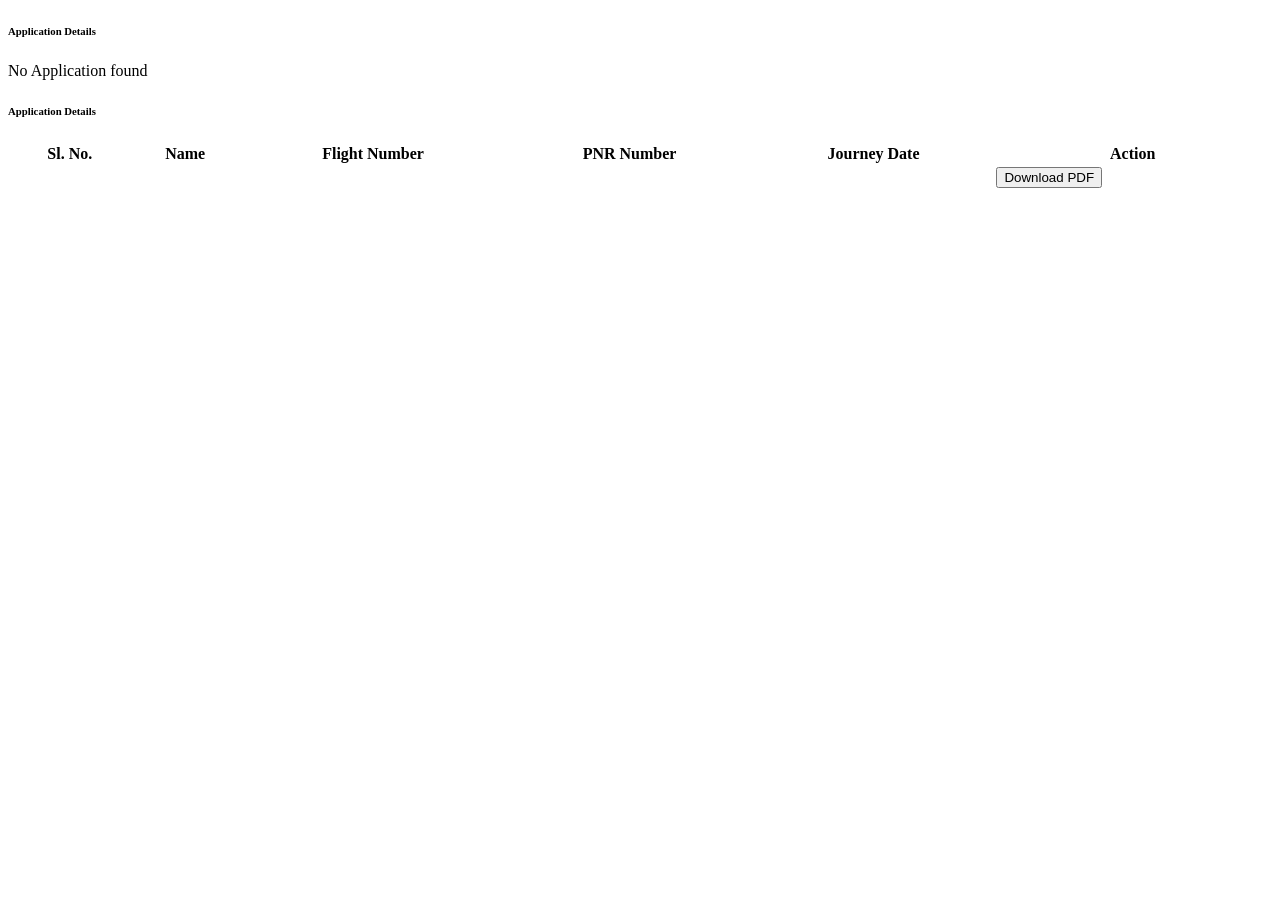
<file: src/main/resources/templates/citizen/report.html>
<!DOCTYPE html>
<html xmlns:th="http://www.thymeleaf.org" xmlns:sec="http://www.thymeleaf.org/extras/spring-security" lang="en">

<head>
    <span th:replace="fragments/citizen_fragments :: head('e-TravelPermit')">
    </span>
    <span th:replace="fragments/citizen_fragments :: common-css"></span>
    <style>
        .variableTxt {
            text-transform: uppercase;
            font-size: small;
            font-weight: 700;
            color: #383838;
        }
    </style>
</head>

<body id="page-top">
    <div id="wrapper">
        <span th:replace="fragments/citizen_fragments :: side-navbar('home','')"></span>
        <div id="content-wrapper" class="d-flex flex-column">
            <div id="content">
                <span th:replace="fragments/citizen_fragments :: top-navbar"></span>
                <div class="container-fluid">
                    <div th:if="${#lists.isEmpty(journeyList)}">
                        <div class="card shadow mb-4">
                            <div class="card-header py-3">
                                <h6 class="m-0 font-weight-bold text-primary">Application Details</h6>
                            </div>
                            <div class="card-body">
                                No Application found
                            </div>
                        </div>
                    </div>
                    <!-- ELSE -->
                    <div th:if="${not #lists.isEmpty(journeyList)}">
                        <div class="card shadow mb-4">
                            <div class="card-header py-3">
                                <h6 class="m-0 font-weight-bold text-primary">Application Details
                                </h6>
                            </div>
                            <div class="card-body">
                                <table class="table table-bordered table-responsive" width="100" style="width: 100%;">
                                    <thead>
                                        <tr>
                                            <th>
                                                Sl. No.
                                            </th>
                                            <th>
                                                Name
                                            </th>
                                            <th>
                                                Flight Number
                                            </th>
                                            <th>
                                                PNR Number
                                            </th>
                                            <th>
                                                Journey Date
                                            </th>
                                            <th>
                                                Action
                                            </th>
                                        </tr>
                                    </thead>
                                    <tbody>
                                        <tr th:each="j,iterator : ${journeyList}">
                                            <td th:text="${iterator.index+1}"></td>
                                            <td th:text="${#strings.toUpperCase(j.name)}"></td>
                                            <td th:text="${#strings.toUpperCase(j.flightNo)}"></td>
                                            <td th:text="${#strings.toUpperCase(j.pnrNumber)}"></td>
                                            <td th:text="${#dates.format(j.dateOfTravel, 'dd-MMM-yyyy')}"></td>
                                            <td>
                                                <form th:action="@{/citizen/downloadPass.pdf}" method="POST">
                                                    <input type="hidden" name="id" th:value="${j.id}"/>
                                                    <input type="submit" name="submit" value="Download PDF" class="btn btn-sm btn-primary" />
                                                </form>
                                            </td>
                                            
                                        </tr>
                                    </tbody>
                                </table>
                            </div>
                        </div>
                    </div>
                </div>
            </div>
            <span th:replace="fragments/citizen_fragments :: footer"></span>
        </div>
    </div>
    <a class="scroll-to-top rounded" href="#page-top">
        <i class="fas fa-angle-up"></i>
    </a>
    <span th:replace="fragments/citizen_fragments :: common-js('')"></span>
    <script>
        $(function () {
            $(".loader").fadeOut("slow");
        });
    </script>
    <script th:if="${successMsg}" th:inline="javascript">
        /*<![CDATA[*/
        var msg = /*[[${successMsg}]]*/ "";
        /*]]>*/
        $.alert({
            title: 'Success!',
            content: msg,
            type: 'green',
            typeAnimated: true
        });
    </script>
</body>

</html>
</file>
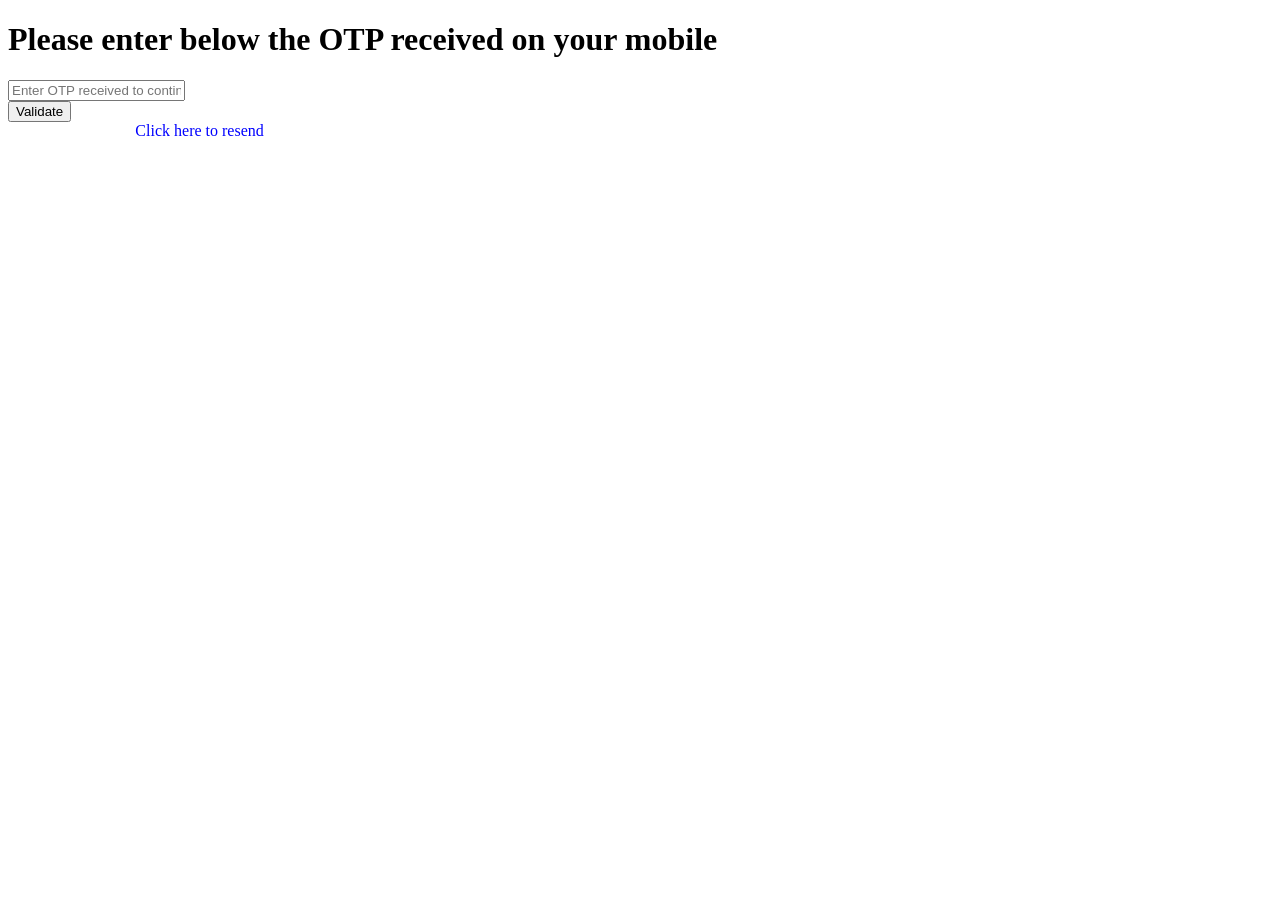
<file: src/main/resources/templates/unlogged/otp.html>
<!DOCTYPE html>
<html lang="en">

<head>
  <span th:replace="fragments/unlogged_fragments :: head('e-TravelPermit')">
  </span>
  <span th:replace="fragments/unlogged_fragments :: common-css"></span>
</head>

<body>
  <nav th:replace="fragments/unlogged_fragments :: nav-top"></nav>

  <!-- Masthead -->
  <header class="masthead text-white text-center">
    <div class="overlay"></div>
    <div class="container" style="filter: none;-webkit-filter: none;">
      <div class="row">
        <div class="col-xl-9 mx-auto">
          <h1 class="mb-5">
            Please enter below the OTP received on your mobile
          </h1>
        </div>
        <div class="col-md-10 col-lg-8 col-xl-7 mx-auto">
          <form th:action="@{/otp}" method="POST" autocomplete="off">
            <div class="form-row">
              <div class="col-12 col-md-9 mb-2 mb-md-0">
                <input type="hidden" name="mobile" id="mobile" th:value="${mobile}" />
                <input type="text" name="otp" id="otp" class="form-control form-control-lg"
                  placeholder="Enter OTP received to continue....." />
              </div>
              <div class="col-12 col-md-3">
                <button class="btn btn-block btn-lg btn-primary">
                  Validate
                </button>
              </div>
            </div>
            <div class="form-row">
              <div class="col-12 col-md-9 mb-2 mb-md-0 mt-10">
                <span style="color: white;">
                  OTP not received ?
                  <a th:href="@{/ResendOtp}" style="color: blue;">
                    Click here to resend
                  </a>
                </span>
              </div>
            </div>
          </form>
        </div>
      </div>
    </div>
  </header>

  <footer th:replace="fragments/unlogged_fragments :: footer"></footer>

  <span th:replace="fragments/unlogged_fragments :: common-js"></span>

  <script>
    $(window).on("load", function () {

    });
  </script>
  <script th:if="${msgErr}" th:inline="javascript">
    /*<![CDATA[*/
    var msg = /*[[${msgErr}]]*/ "";
    /*]]>*/
    $.alert({
      title: 'Error!',
      content: msg,
      type: 'red',
      typeAnimated: true
    });
  </script>
  <script th:if="${msg}" th:inline="javascript">
    /*<![CDATA[*/
    var msg = /*[[${msg}]]*/ "";
    /*]]>*/
    $.alert({
      title: 'OTP Sent!',
      content: msg,
      type: 'green',
      typeAnimated: true
    });
  </script>
</body>

</html>
</file>
